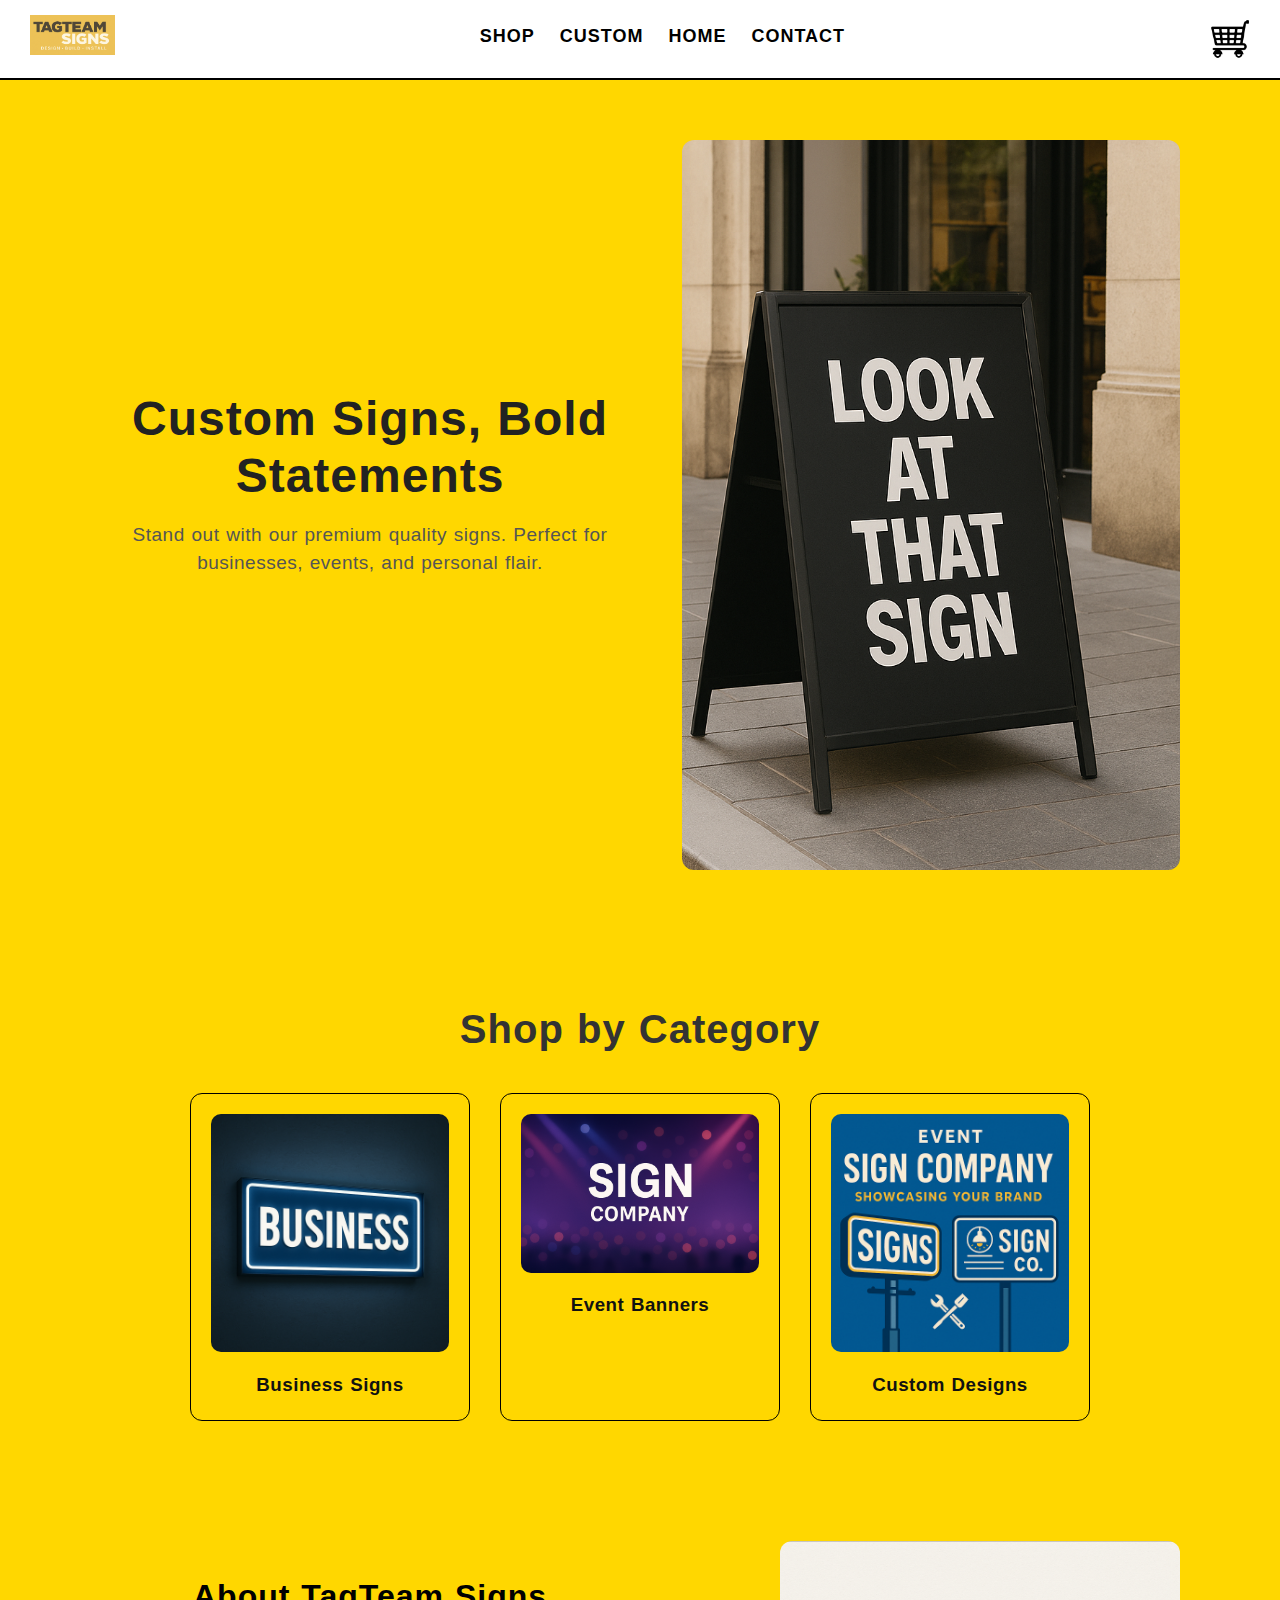
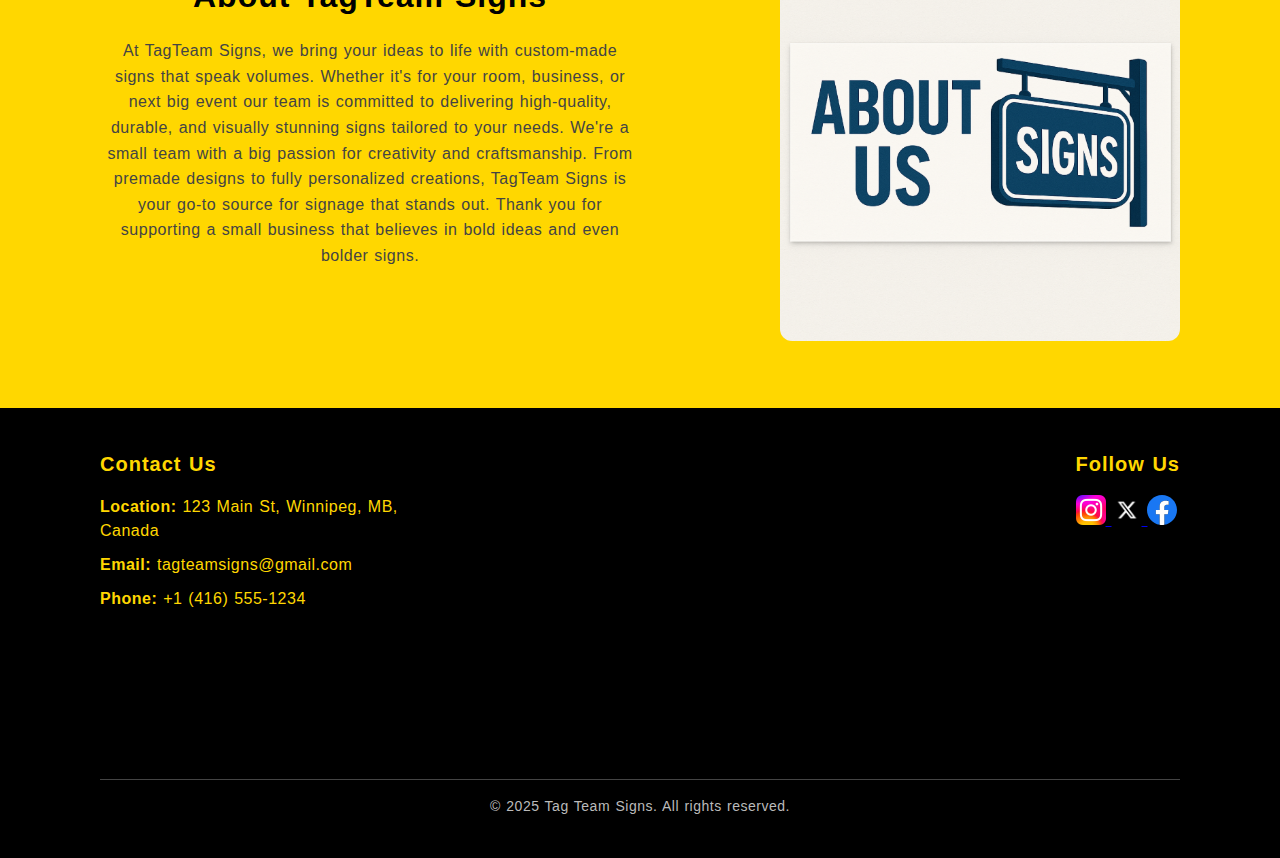
<file: index.html>
<!DOCTYPE html>
<html lang="en">
<head>
  <meta charset="UTF-8">
  <title>Home | TagTeam Signs</title>
  <link rel="stylesheet" href="styles.css">
</head>
<body>

  <!-- Navigation -->
  <nav>
    <!-- Left: Logo -->
    <div class="nav-section nav-logo">
      <a href="index.html">
        <img src="images/Screenshot 2025-06-04 145907.png" alt="TagTeam Signs Logo" />
      </a>
    </div>

    <!-- Center: Navigation Links -->
    <div class="nav-section nav-links">
      <a href="shop.html">SHOP</a>
      <a href="custom.html">CUSTOM</a>
      <a href="index.html">HOME</a>
      <a href="contact.html">CONTACT</a>
    </div>

    <!-- Right: Cart Icon -->
    <div class="nav-section nav-search">
      <a href="cart.html">
        <img src="images/cart3.webp" alt="Cart" class="cart-icon" />
      </a>
    </div>
  </nav>

<!-- Hero Banner -->
<section class="hero-banner">
  <div class="hero-text">
    <h1>Custom Signs, Bold Statements</h1>
    <p>Stand out with our premium quality signs. Perfect for businesses, events, and personal flair.</p>
    <a href="shop.html" class="cta-button">Browse Store</a>
  </div>
  <div class="hero-image">
    <img src="images/banner.png" alt="Hero Banner">
  </div>
</section>

<!-- Featured Categories -->
<section class="featured-section">
  <h2>Shop by Category</h2>
  <div class="category-cards">
    <div class="card">
      <img src="images/business banner.png" alt="Business Signs">
      <h3>Business Signs</h3>
    </div>
    <div class="card">
      <img src="images/event banner.png" alt="Event Banners">
      <h3>Event Banners</h3>
    </div>
    <div class="card">
      <img src="images/custom sign.png" alt="Custom Designs">
      <h3>Custom Designs</h3>
    </div>
  </div>
</section>

<!-- About Us -->
<section class="about-section">
  <div class="about-text">
    <h2>About TagTeam Signs</h2>
    <p>At TagTeam Signs, we bring your ideas to life with custom-made signs that speak volumes. Whether it's for your room, business, or next big event our team is committed to delivering high-quality, durable, and visually stunning signs tailored to your needs.

We're a small team with a big passion for creativity and craftsmanship. From premade designs to fully personalized creations, TagTeam Signs is your go-to source for signage that stands out.

Thank you for supporting a small business that believes in bold ideas and even bolder signs.</p>
    <a href="custom.html" class="cta-button small">Start Custom Order</a>
  </div>
  <div class="about-image">
    <img src="images/about us.png" alt="About Us">
  </div>
</section>



<!-- Footer -->
<footer>
  <div class="footer-container">
    <div class="footer-contact">
      <h3>Contact Us</h3>
      <p><strong>Location:</strong> 123 Main St, Winnipeg, MB, Canada</p>
      <p><strong>Email:</strong> <a href="mailto:tagteamsigns@gmail.com">tagteamsigns@gmail.com</a></p>
      <p><strong>Phone:</strong> <a href="tel:+14165551234">+1 (416) 555-1234</a></p>
    </div>
    <div class="footer-social">
      <h3>Follow Us</h3>
        <a href="https://www.instagram.com/tagteamsigns/?hl=en" target="_blank">
      <img src="images/Instagram.webp" alt="Instagram" height="30px" width="30px;">
      </a>

        <a href="https://x.com/tagteamsigns" target="_blank">
      <img src="images/X.png" alt="X/Twitter" height="30px" width="30px;">
    </a>

        <a href="https://www.facebook.com/p/TagTeamSigns-100067477160793/?_rdr" target="_blank">
      <img src="images/Facebook.svg" alt="FaceBook"   height="30px" width="30px;" >
    </a>
    
    
    </div>
  </div>
  <p class="footer-bottom">© 2025 Tag Team Signs. All rights reserved.</p>
</footer>
<!--Source - Me-->
</body>
</html>
</file>
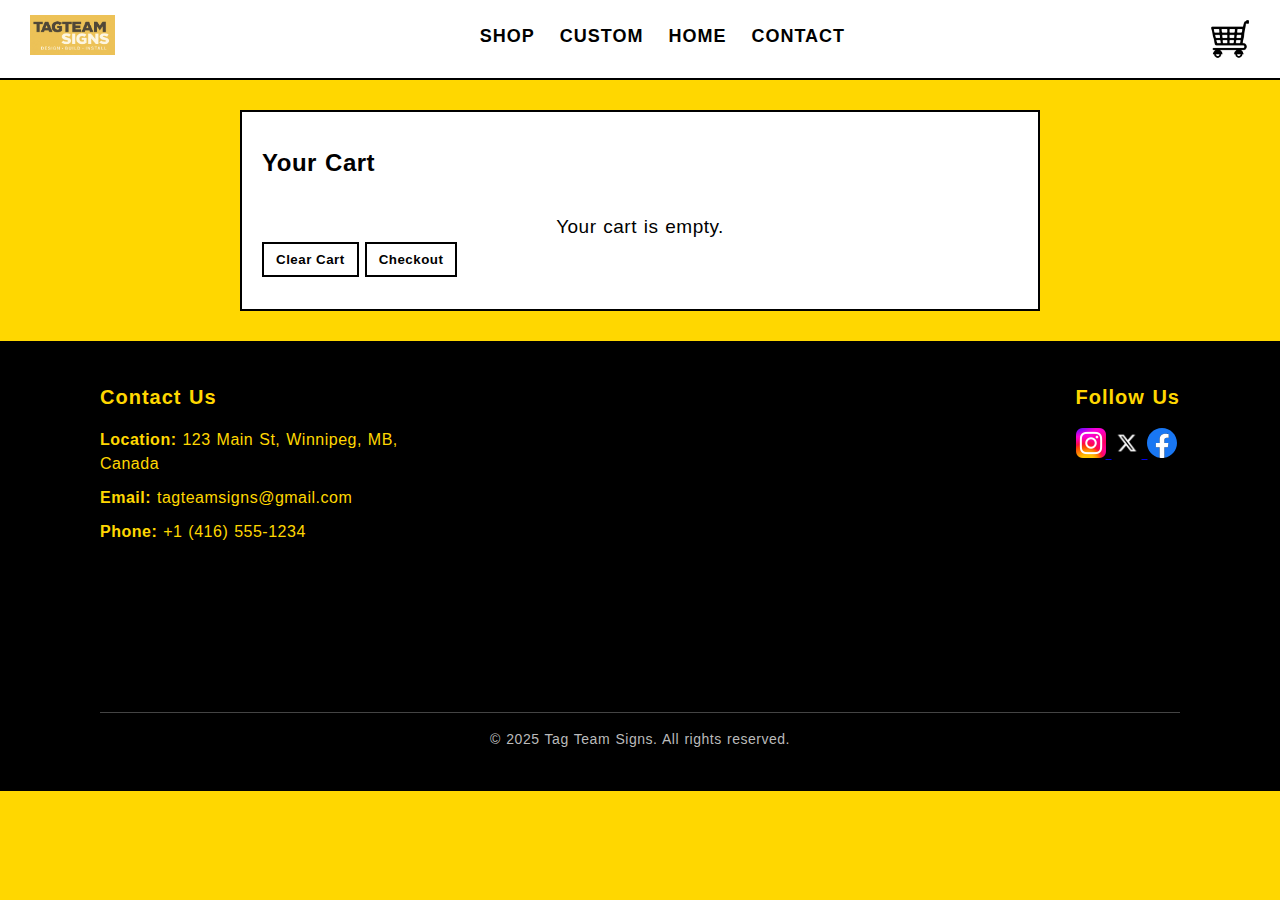
<file: cart.html>
<!DOCTYPE html>
<html lang="en">
<head>
  <meta charset="UTF-8" />
  <meta name="viewport" content="width=device-width, initial-scale=1.0"/>
  <title>Cart | TagTeam Signs</title>
  <link rel="stylesheet" href="styles.css">
</head>
<body>

<!-- Navigation Bar -->
<nav>
  <div class="nav-section nav-logo">
    <a href="index.html">
      <img src="images/Screenshot 2025-06-04 145907.png" alt="TagTeam Signs Logo">
    </a>
  </div>

  <div class="nav-section nav-links">
    <a href="shop.html">SHOP</a>
    <a href="custom.html">CUSTOM</a>
    <a href="index.html">HOME</a>
    <a href="contact.html">CONTACT</a>
  </div>

  <div class="nav-section nav-search">
    <a href="cart.html">
      <img src="images/cart3.webp" alt="Cart" class="cart-icon">
    </a>
  </div>
</nav>

<!-- Cart Content -->
<div class="cart-container">
  <h2>Your Cart</h2>
  <div id="cart-items"></div>
  <div class="total" id="total-price"></div>
  <div class="empty-cart" id="empty-message" style="display: none;">Your cart is empty.</div>
  <div class="cart-buttons">
    <button id="clear-cart">Clear Cart</button>
    <button id="checkout">Checkout</button>
  </div>
</div>



<script>
// Wait for the DOM to be fully loaded before executing
document.addEventListener("DOMContentLoaded", () => {
    // CART ELEMENTS - Cache all necessary DOM elements
    const cartItemsContainer = document.getElementById("cart-items"); // Container for cart items
    const totalPriceEl = document.getElementById("total-price");     // Element to display total price
    const emptyMessage = document.getElementById("empty-message");   // Empty cart message
    const checkoutBtn = document.getElementById("checkout");         // Checkout button
    const clearCartBtn = document.getElementById("clear-cart");      // Clear cart button

    // Load cart from localStorage or initialize empty array
    let cart = JSON.parse(localStorage.getItem("cart")) || [];

    /**
     * Updates the cart display in the UI
     */
    function updateCartDisplay() {
        // Clear existing cart items
        cartItemsContainer.innerHTML = "";

        // Handle empty cart state
        if (cart.length === 0) {
            emptyMessage.style.display = "block";  // Show empty message
            totalPriceEl.textContent = "";         // Clear total price
            return;                               // Exit function
        }

        // Hide empty message if cart has items
        emptyMessage.style.display = "none";
        let total = 0; // Initialize total price accumulator

        // Process each item in the cart
        cart.forEach(item => {
            // Convert price string to number (remove $ and parse)
            const itemPrice = parseFloat(item.price.replace("$", ""));
            total += itemPrice; // Add to running total

            // Create HTML for each cart item
            const itemHTML = `
                <div class="cart-item">
                    <img src="${item.image}" alt="${item.name}">
                    <div class="cart-item-details">
                        <p><strong>Product:</strong> ${item.name}</p>
                        <p><strong>Sign Name:</strong> ${item.signName || "N/A"}</p>
                        <p><strong>Description:</strong> ${item.signDescription || "N/A"}</p>
                        <div class="cart-item-price">${item.price}</div>
                    </div>
                </div>
            `;

            // Add item HTML to container
            cartItemsContainer.innerHTML += itemHTML;
        });

        // Update total price display (formatted to 2 decimal places)
        totalPriceEl.textContent = `Total: $${total.toFixed(2)}`;
    }

    // CLEAR CART FUNCTIONALITY
    clearCartBtn.addEventListener("click", () => {
        localStorage.removeItem("cart"); // Remove cart from storage
        cart = [];                      // Empty local cart array
        updateCartDisplay();            // Refresh UI
    });

    // CHECKOUT FUNCTIONALITY
    checkoutBtn.addEventListener("click", () => {
        // Prevent checkout if cart is empty
        if (cart.length === 0) {
            alert("Your cart is empty!");
            return;
        }

        // Format all sign names and descriptions for confirmation
        const signNames = cart.map(item => 
            `• "${item.signName || "Unnamed"}" (${item.name})\n   Description: ${item.signDescription || "None"}`
        ).join("\n\n");
        
        // Generate random delivery estimate (2-6 business days)
        const businessDays = Math.floor(Math.random() * 5) + 2;

        // Show comprehensive order confirmation
        alert(`Order Confirmed!\n\nYour Signs:\n${signNames}\n\nYour order will arrive in ${businessDays} business days.`);

        // Clear cart after successful checkout
        localStorage.removeItem("cart");
        cart = [];
        updateCartDisplay();
    });

    // ADD TO CART FUNCTIONALITY (for products)
    const addToCartButtons = document.querySelectorAll(".product button");

    addToCartButtons.forEach(button => {
        button.addEventListener("click", () => {
            // Get product details from DOM
            const productCard = button.closest(".product");
            const name = productCard.querySelector("p").textContent;
            const price = productCard.querySelector(".price").textContent;
            const image = productCard.querySelector("img").getAttribute("src");

            // Get custom sign details from user
            const signName = prompt("What is the name of your sign?");
            if (!signName) {
                alert("You must enter a name for the sign.");
                return;
            }

            const signDescription = prompt("Any description for your sign?");
            if (!signDescription) {
                alert("You must enter a description for the sign.");
                return;
            }

            // Create new cart item with all details
            const newItem = {
                name: "Custom Sign",       // Could use product name instead
                price: price,              // Product price
                image: image,              // Product image
                signName: signName,        // User's custom name
                signDescription: signDescription, // User's description
                material: material,       // Selected material
                size: size + " inches"    // Formatted size
            };

            // Add to cart and update storage
            cart.push(newItem);
            localStorage.setItem("cart", JSON.stringify(cart));

            // Confirm addition to user
            alert(`"${signName}" (${name}) added to cart.\nDescription: ${signDescription}`);
            updateCartDisplay(); // Refresh cart UI
        });
    });

    // Initialize cart display when page loads
    updateCartDisplay();
});
</script>

<!-- Footer -->
<footer>
  <div class="footer-container">
    <div class="footer-contact">
      <h3>Contact Us</h3>
      <p><strong>Location:</strong> 123 Main St, Winnipeg, MB, Canada</p>
      <p><strong>Email:</strong> <a href="mailto:tagteamsigns@gmail.com">tagteamsigns@gmail.com</a></p>
      <p><strong>Phone:</strong> <a href="tel:+14165551234">+1 (416) 555-1234</a></p>
    </div>
    <div class="footer-social">
      <h3>Follow Us</h3>
        <a href="https://www.instagram.com/tagteamsigns/?hl=en" target="_blank">
      <img src="images/Instagram.webp" alt="Instagram" height="30px" width="30px;">
      </a>

        <a href="https://x.com/tagteamsigns" target="_blank">
      <img src="images/X.png" alt="X/Twitter" height="30px" width="30px;">
    </a>

        <a href="https://www.facebook.com/p/TagTeamSigns-100067477160793/?_rdr" target="_blank">
      <img src="images/Facebook.svg" alt="FaceBook"   height="30px" width="30px;" >
    </a>
    
    
    </div>
  </div>
  <p class="footer-bottom">© 2025 Tag Team Signs. All rights reserved.</p>
</footer>

</body>
</html>
</file>
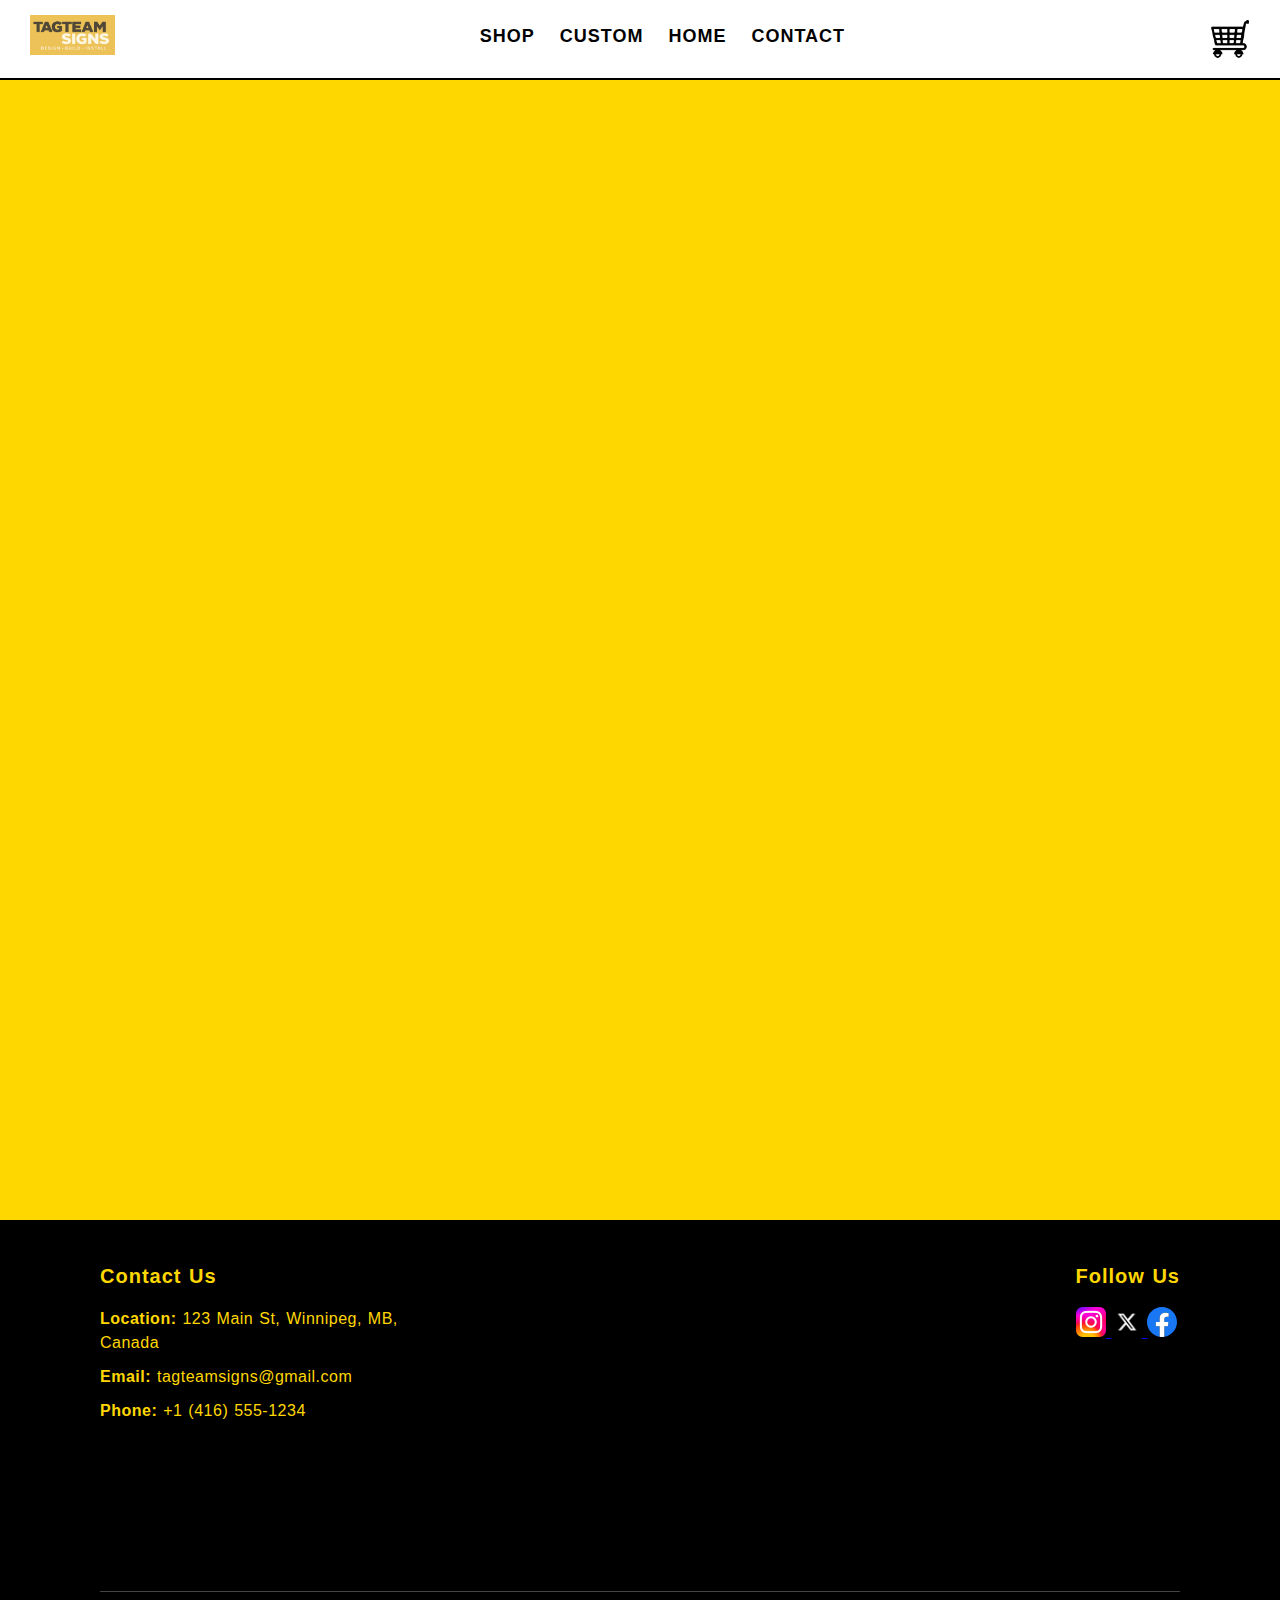
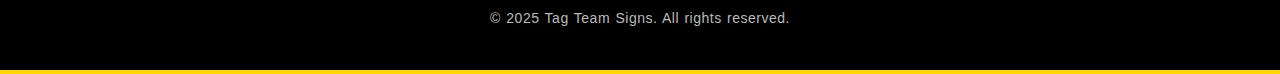
<file: custom.html>
<!DOCTYPE html>
<html lang="en">
<head>
  <meta charset="UTF-8" />
  <meta name="viewport" content="width=device-width, initial-scale=1.0"/>
  <title>Custom Sign</title>
  <link rel="stylesheet" href="styles.css" />
</head>
<body>

  <!-- Navigation -->
  <nav>
    <!-- Left: Logo -->
    <div class="nav-section nav-logo">
      <a href="index.html">
        <img src="images/Screenshot 2025-06-04 145907.png" alt="TagTeam Signs Logo" />
      </a>
    </div>

    <!-- Center: Navigation Links -->
    <div class="nav-section nav-links">
      <a href="shop.html">SHOP</a>
      <a href="custom.html">CUSTOM</a>
      <a href="index.html">HOME</a>
      <a href="contact.html">CONTACT</a>
    </div>

    <!-- Right: Cart Icon -->
    <div class="nav-section nav-search">
      <a href="cart.html">
        <img src="images/cart3.webp" alt="Cart" class="cart-icon" />
      </a>
    </div>
  </nav>

  <!-- Custom Sign Form -->
  <section class="custom-sign-form">
    <div class="form-container">
      <h1>Design Your Custom Sign</h1>
      
      <!-- Preview Section -->
      <div class="sign-preview-container">
        <div class="sign-preview" id="signPreview">
          <p class="preview-text">Your Text Here</p>
        </div>
      </div>
      
      <form action="submit-custom.html" method="POST">
        <label for="signText">Sign Text:</label>
        <input type="text" id="signText" name="signText" required />

        <label for="font">Font Style:</label>
        <select id="font" name="font">
          <option value="Arial">Arial</option>
          <option value="Georgia">Georgia</option>
          <option value="Courier New">Courier New</option>
          <option value="Franklin Gothic">Franklin Gothic</option>
          <option value="News Gothic MT">News Gothic MT</option>
          <option value="Aptos">Aptos</option>
          <option value="Cambria">Cambria</option>
          <option value="Calibri">Calibri</option>
          <option value="Helvetica">Helvetica</option>
          <option value="Times New Roman">Times New Roman</option>
        </select>

        <div>
          <label for="color">Text Color:</label>
          <input type="color" id="color" name="color" value="#000000"/>
        </div>

        <label for="size">Size (inches):</label>
        <input type="number" id="size" name="size" min="1" max="100" required />

        <div>
          <label>Material:</label>
          <div class="material-options">
            <label class="material-option selected">
              <input type="radio" name="material" value="wood" checked>
              <span>Wood</span>
            </label>
            <label class="material-option">
              <input type="radio" name="material" value="metal">
              <span>Metal</span>
            </label>
            <label class="material-option">
              <input type="radio" name="material" value="acrylic">
              <span>Acrylic</span>
            </label>
          </div>
        </div>

        <label for="notes">Additional Notes:</label>
        <textarea id="notes" name="notes" rows="4" placeholder="Any specific details or requests..."></textarea>

        <button type="submit" class="cta-button">Submit Design</button>
      </form>
    </div>
  </section>

<!-- Footer -->
<footer>
  <div class="footer-container">
    <div class="footer-contact">
      <h3>Contact Us</h3>
      <p><strong>Location:</strong> 123 Main St, Winnipeg, MB, Canada</p>
      <p><strong>Email:</strong> <a href="mailto:tagteamsigns@gmail.com">tagteamsigns@gmail.com</a></p>
      <p><strong>Phone:</strong> <a href="tel:+14165551234">+1 (416) 555-1234</a></p>
    </div>
    <div class="footer-social">
      <h3>Follow Us</h3>
        <a href="https://www.instagram.com/tagteamsigns/?hl=en" target="_blank">
      <img src="images/Instagram.webp" alt="Instagram" height="30px" width="30px;">
      </a>

        <a href="https://x.com/tagteamsigns" target="_blank">
      <img src="images/X.png" alt="X/Twitter" height="30px" width="30px;">
    </a>

        <a href="https://www.facebook.com/p/TagTeamSigns-100067477160793/?_rdr" target="_blank">
      <img src="images/Facebook.svg" alt="FaceBook"   height="30px" width="30px;" >
    </a>
    
    
    </div>
  </div>
  <p class="footer-bottom">© 2025 Tag Team Signs. All rights reserved.</p>
</footer>


<script>
// DOM Elements - Cache all elements we'll need to work with
const signText = document.getElementById("signText");        // Text input field
const fontSelect = document.getElementById("font");         // Font dropdown
const colorPicker = document.getElementById("color");       // Color picker
const sizeInput = document.getElementById("size");          // Size input
const signPreview = document.getElementById("signPreview"); // Preview container
const previewText = document.querySelector(".preview-text"); // Preview text element

// REAL-TIME PREVIEW UPDATES
// Add event listeners that update preview on any change:
signText.addEventListener("input", updatePreview);   // When typing text
fontSelect.addEventListener("change", updatePreview); // When changing font
colorPicker.addEventListener("input", updatePreview); // When changing color
sizeInput.addEventListener("input", updatePreview);   // When changing size

// MATERIAL SELECTION EFFECTS
// Add event listeners to all material radio buttons
document.querySelectorAll(".material-option input").forEach(option => {
  option.addEventListener("change", function() {
    // First remove 'selected' class from all material options
    document.querySelectorAll(".material-option").forEach(opt => {
      opt.classList.remove("selected");
    });
    
    // If this radio button is checked, add 'selected' to its parent
    if(this.checked) {
      this.parentElement.classList.add("selected");
      updatePreview(); // Update the visual preview
    }
  });
});

// FORM SUBMISSION HANDLER
document.querySelector("form").addEventListener("submit", function (e) {
  e.preventDefault(); // Stop default form submission behavior

  // Gather all customization values from form
  const signName = document.getElementById("signText").value;
  const font = document.getElementById("font").value;
  const color = document.getElementById("color").value;
  const size = document.getElementById("size").value;
  const material = document.querySelector("input[name='material']:checked").value;
  const notes = document.getElementById("notes").value;

  // Set fixed values (could be dynamic in a real application)
  const price = "$59.99"; // Flat price for all custom signs
  const image = "images/custom.avif"; // Generic placeholder image
  
  // Build detailed description combining all customizations
  const description = `Font: ${font}, Color: ${color}, Size: ${size} inches, Material: ${material}, Notes: ${notes}`;
  
  // Create cart item object with all details
  const newItem = {
    name: "Custom Sign",    // Generic product name
    price: price,           // Fixed price
    image: image,           // Placeholder image
    signName: signName,     // User's custom text
    signDescription: description // All customization details
  };

  // CART MANAGEMENT
  // Get existing cart or empty array if none exists
  let cart = JSON.parse(localStorage.getItem("cart")) || [];
  
  // Add new item to cart
  cart.push(newItem);
  
  // Save updated cart back to localStorage
  localStorage.setItem("cart", JSON.stringify(cart));

  // USER FEEDBACK AND REDIRECT
  alert(`"${signName}" has been added to your cart!`);
  window.location.href = "cart.html"; // Go to cart page
});

// HELPER FUNCTIONS

/**
 * Updates the live preview with current customization choices
 */
function updatePreview() {
  // Update preview text (show placeholder if empty)
  previewText.textContent = signText.value || "Your Text Here";
  
  // Apply selected font
  previewText.style.fontFamily = fontSelect.value;
  
  // Apply selected color
  previewText.style.color = colorPicker.value;
  
  // Scale font size (dividing by 2 to fit preview better)
  previewText.style.fontSize = `${parseInt(sizeInput.value)/2}px`;
  
  // Update preview background based on selected material
  const material = document.querySelector("input[name='material']:checked").value;
  signPreview.style.background = getMaterialPreviewColor(material);
}

/**
 * Returns a visual representation of each material type
 * @param {string} material - The selected material name
 * @returns {string} CSS gradient/color for the preview
 */
function getMaterialPreviewColor(material) {
  const colors = {
    wood: "linear-gradient(135deg, #d2b48c, #8b5a2b)",       // Tan to brown gradient
    metal: "linear-gradient(135deg, #c0c0c0, #808080)",      // Silver to gray gradient
    acrylic: "linear-gradient(135deg, rgba(0,150,255,0.2), rgba(0,200,255,0.3))" // Semi-transparent blue
  };
  return colors[material] || "#f9f9f9"; // Default light gray if material not found
}
</script>

</body>
</html>
</file>
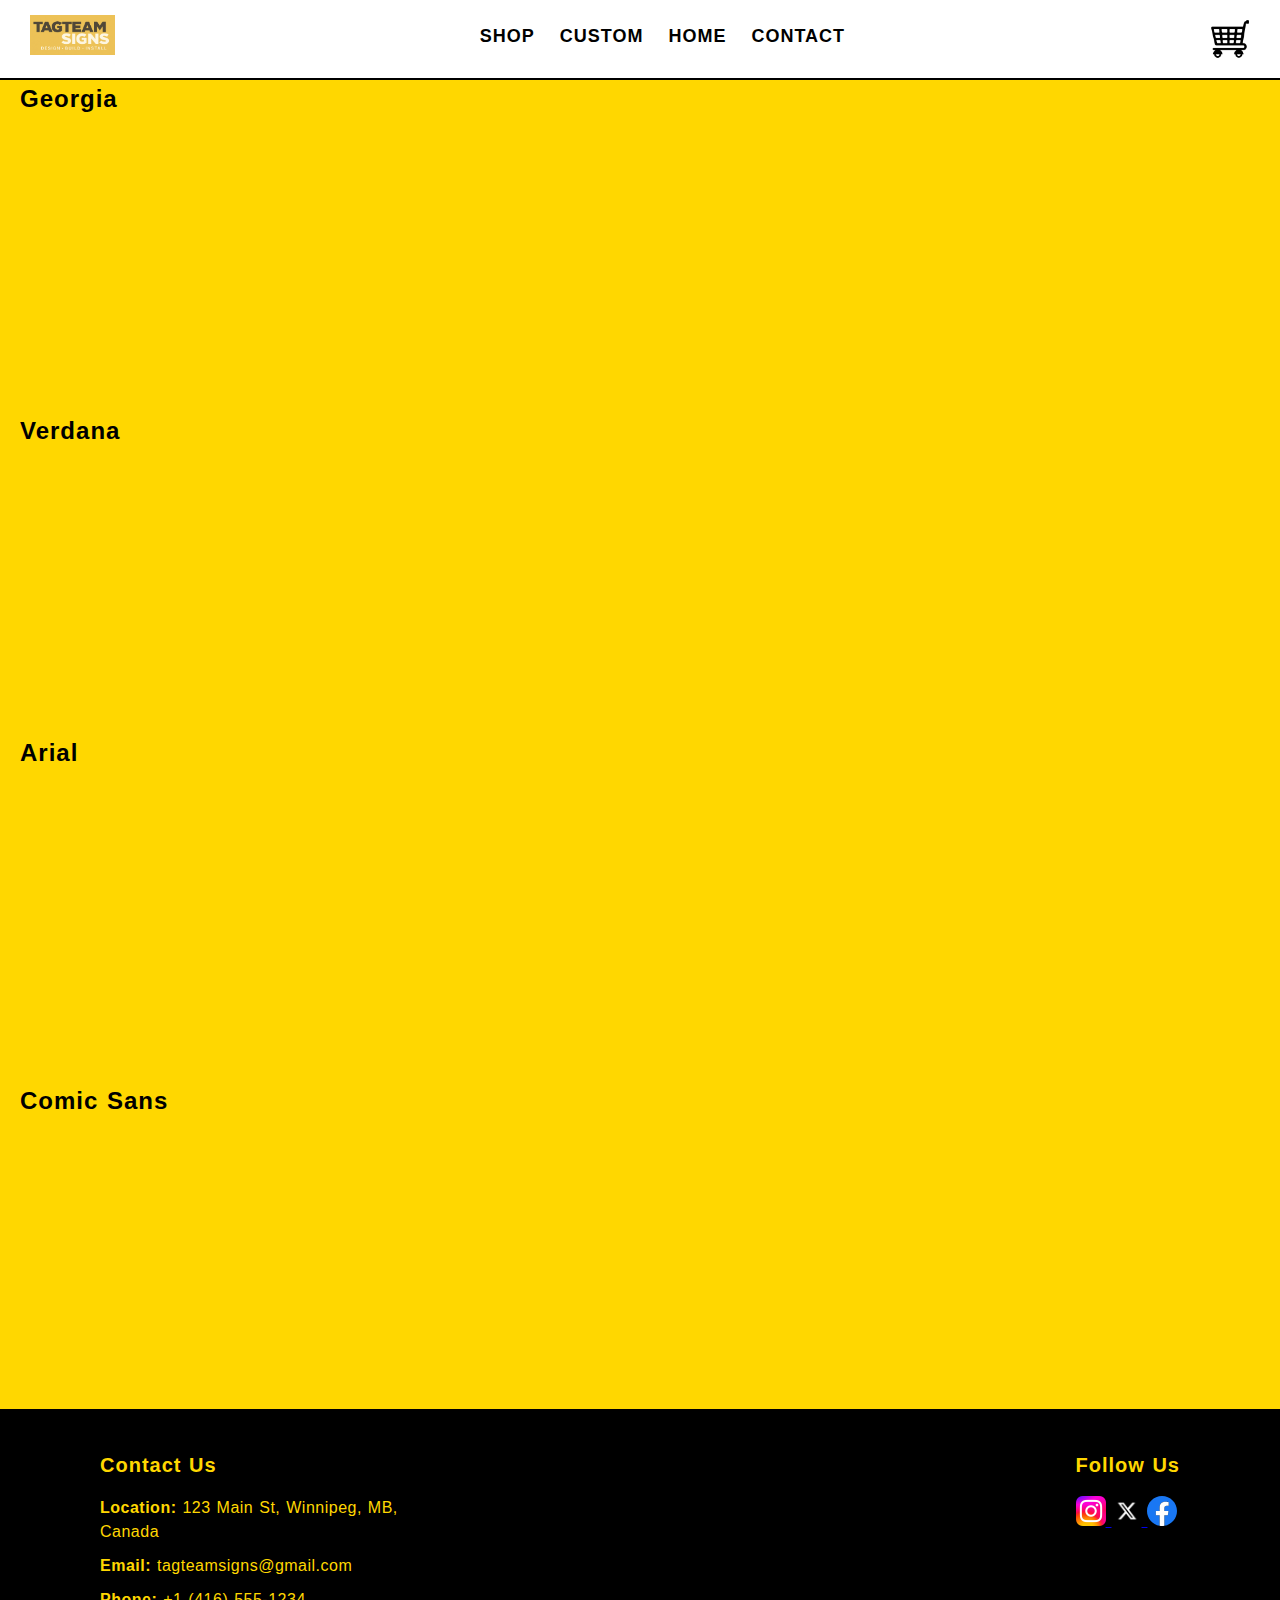
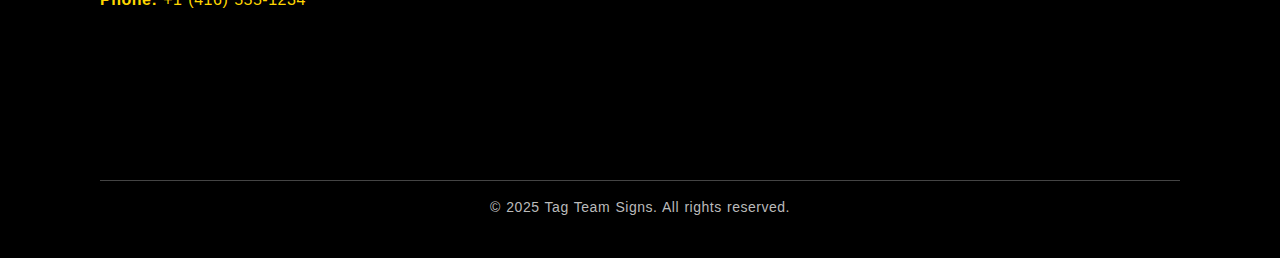
<file: shop.html>
<!DOCTYPE html>
<html lang="en">
<head>
  <meta charset="UTF-8">
  <title>Shop | TagTeam Signs</title>
  <link rel="stylesheet" href="styles.css">
</head>
<body>

<!-- Navigation Bar -->
<nav>
  <div class="nav-section nav-logo">
    <a href="index.html">
      <img src="images/Screenshot 2025-06-04 145907.png" alt="TagTeam Signs Logo">
    </a>
  </div>

  <div class="nav-section nav-links">
    <a href="shop.html">SHOP</a>
    <a href="custom.html">CUSTOM</a>
    <a href="index.html">HOME</a>
    <a href="contact.html">CONTACT</a>
  </div>

  <div class="nav-section nav-search">
    <a href="cart.html">
      <img src="images/cart3.webp" alt="Cart" class="cart-icon">
    </a>
  </div>
</nav>


  <!-- Product Grid -->
    
    <!-- Georgia Row -->
    <div class="font-family-row">
      <h3 class="font-family-title">Georgia</h3>
      <div class="products">
        <div class="product">
          <img src="images/red georgia.png" alt="Red Georgia">
          <p>Red Georgia</p>
          <div class="price">$44.98</div>
          <button>Add to Cart</button>
        </div>
        <div class="product">
          <img src="images/blue georgia.png" alt="Blue Georgia">
          <p>Blue Georgia</p>
          <div class="price">$44.99</div>
          <button>Add to Cart</button>
        </div>
        <div class="product">
          <img src="images/green georgia.png" alt="Green Georgia">
          <p>Green Georgia</p>
          <div class="price">$39.99</div>
          <button>Add to Cart</button>
        </div>
        <div class="product">
          <img src="images/yellow georgia.png" alt="Yellow Georgia">
          <p>Yellow Georgia</p>
          <div class="price">$29.98</div>
          <button>Add to Cart</button>
        </div>
      </div>
    </div>

    <!-- Verdana Row -->
    <div class="font-family-row">
      <h3 class="font-family-title">Verdana</h3>
      <div class="products">
        <div class="product">
          <img src="images/red verdana.png" alt="Red Verdana">
          <p>Red Verdana</p>
          <div class="price">$34.99</div>
          <button>Add to Cart</button>
        </div>
        <div class="product">
          <img src="images/blue verdana.png" alt="Blue Verdana">
          <p>Blue Verdana</p>
          <div class="price">$34.99</div>
          <button>Add to Cart</button>
        </div>
        <div class="product">
          <img src="images/green verdana.png" alt="Green Verdana">
          <p>Green Verdana</p>
          <div class="price">$29.99</div>
          <button>Add to Cart</button>
        </div>
        <div class="product">
          <img src="images/yellow verdana.png" alt="Yellow Verdana">
          <p>Yellow Verdana</p>
          <div class="price">$24.97</div>
          <button>Add to Cart</button>
        </div>
      </div>
    </div>

    <!-- Arial Row -->
    <div class="font-family-row">
      <h3 class="font-family-title">Arial</h3>
      <div class="products">
        <div class="product">
          <img src="images/red ariel.png" alt="Red Arial">
          <p>Red Arial</p>
          <div class="price">$39.99</div>
          <button>Add to Cart</button>
        </div>
        <div class="product">
          <img src="images/blue ariel.png" alt="Blue Arial">
          <p>Blue Arial</p>
          <div class="price">$39.98</div>
          <button>Add to Cart</button>
        </div>
        <div class="product">
          <img src="images/green ariel.png" alt="Green Arial">
          <p>Green Arial</p>
          <div class="price">$34.97</div>
          <button>Add to Cart</button>
        </div>
        <div class="product">
          <img src="images/yellow ariel.png" alt="Yellow Arial">
          <p>Yellow Arial</p>
          <div class="price">$30.94</div>
          <button>Add to Cart</button>
        </div>
      </div>
    </div>

    <!-- Comic Sans Row -->
    <div class="font-family-row">
      <h3 class="font-family-title">Comic Sans</h3>
      <div class="products">
        <div class="product">
          <img src="images/red comic sans.png" alt="Red Comic Sans">
          <p>Red Comic Sans</p>
          <div class="price">$37.98</div>
          <button>Add to Cart</button>
        </div>
        <div class="product">
          <img src="images/blue comic sans.png" alt="Blue Comic Sans">
          <p>Blue Comic Sans</p>
          <div class="price">$36.99</div>
          <button>Add to Cart</button>
        </div>
        <div class="product">
          <img src="images/green comic sans.png" alt="Green Comic Sans">
          <p>Green Comic Sans</p>
          <div class="price">$33.97</div>
          <button>Add to Cart</button>
        </div>
        <div class="product">
          <img src="images/yellow comic sans.png" alt="Yellow Comic Sans">
          <p>Yellow Comic Sans</p>
          <div class="price">$26.97</div>
          <button>Add to Cart</button>
        </div>
      </div>
    </div>

  </div>
</div>


<!-- Footer -->
<footer>
  <div class="footer-container">
    <div class="footer-contact">
      <h3>Contact Us</h3>
      <p><strong>Location:</strong> 123 Main St, Winnipeg, MB, Canada</p>
      <p><strong>Email:</strong> <a href="mailto:tagteamsigns@gmail.com">tagteamsigns@gmail.com</a></p>
      <p><strong>Phone:</strong> <a href="tel:+14165551234">+1 (416) 555-1234</a></p>
    </div>
    <div class="footer-social">
      <h3>Follow Us</h3>
        <a href="https://www.instagram.com/tagteamsigns/?hl=en" target="_blank">
      <img src="images/Instagram.webp" alt="Instagram" height="30px" width="30px;">
      </a>

        <a href="https://x.com/tagteamsigns" target="_blank">
      <img src="images/X.png" alt="X/Twitter" height="30px" width="30px;">
    </a>

        <a href="https://www.facebook.com/p/TagTeamSigns-100067477160793/?_rdr" target="_blank">
      <img src="images/Facebook.svg" alt="FaceBook"   height="30px" width="30px;" >
    </a>
    
    
    </div>
  </div>
  <p class="footer-bottom">© 2025 Tag Team Signs. All rights reserved.</p>
</footer>

<script>
// Wait until the DOM (page structure) is fully loaded before executing
document.addEventListener("DOMContentLoaded", () => {
    // Select all "Add to Cart" buttons inside product elements
    const addToCartButtons = document.querySelectorAll(".product button");

    // Add click event listener to each button
    addToCartButtons.forEach(button => {
        button.addEventListener("click", () => {
            // TRAVERSE DOM TO GET PRODUCT DETAILS:
            
            // Find the closest parent element with class "product"
            const productCard = button.closest(".product");
            
            // Get the product name from the first <p> tag in the product card
            const name = productCard.querySelector("p").textContent;
            
            // Get the price from element with class "price"
            const price = productCard.querySelector(".price").textContent;
            
            // Get the image source URL from the <img> tag
            const image = productCard.querySelector("img").getAttribute("src");

            // GET CUSTOM SIGN DETAILS FROM USER:
            
            // Prompt user to enter a name for their custom sign
            const signName = prompt("What is the name of your sign?");
            
            // Validate that user entered a name
            if (!signName) {
                alert("You must enter a name for the sign.");
                return; // Exit function if no name provided
            }

            // Prompt user to enter a description for their sign
            const signDescription = prompt("Any description for your sign?");
            
            // Validate that user entered a description
            if (!signDescription) {
                alert("You must enter a description for the sign.");
                return; // Exit function if no description provided
            }

            // CREATE CART ITEM OBJECT:
            
            // Combine all product and custom details into one object
            const newItem = {
                name,          // Product name
                price,         // Product price
                image,         // Product image URL
                signName,     // User's custom sign name
                signDescription // User's custom sign description
            };

            // UPDATE SHOPPING CART:
            
            // Get existing cart from localStorage or empty array if none exists
            let cart = JSON.parse(localStorage.getItem("cart")) || [];
            
            // Add the new item to the cart array
            cart.push(newItem);
            
            // Save updated cart back to localStorage (converted to JSON string)
            localStorage.setItem("cart", JSON.stringify(cart));

            // USER FEEDBACK:
            
            // Show confirmation message with sign name, product name, and description
            alert(`"${signName}" (${name}) added to cart.\nDescription: ${signDescription}`);
        });
    });
});
</script>



</body>
</html>
</file>
<file: styles.css>
/* reset all defult margins and paddings */
* {
  margin: 0px;
  padding: 0px;
  box-sizing: border-box;
}

/* main body styles - using sans-serif cuz its easier to read on screens */
body {
  font-family: Arial, sans-serif; /* sans-serif is clean for websites */
  background-color: #FFD700; /* yellow background */
  color: #000000; /* black text */
  line-height: 1.6; /* space between lines */
  letter-spacing: 0.5px; /* space between letters */
  word-spacing: 1px; /* space between words */
}

/* navigation bar at top */
nav {
  display: flex; /* makes items sit next to each other */
  justify-content: space-between; /* spaces items out */
  align-items: center; /* centers vertically */
  padding: 15px 30px; /* space inside nav */
  background-color: #ffffff; /* white bg */
  border-bottom: 2px solid #000000; /* black line at bottom */
  position: sticky; /* sticks to top when scrolling */
  top: 0px; /* stays at very top */
  z-index: 1000; /* makes sure its above other stuff */
  flex-wrap: wrap;
}

/* sections inside nav */
.nav-section {
  display: flex; /* flex layout */
  align-items: center; /* centers items */
}

/* logo styles */
.nav-logo img,
.logo img {
  height: 40px; /* logo height */
  transition: transform 200ms ease; /* smooth hover effect */
}

/* logo hover effect */
.nav-logo a:hover img {
  transform: scale(1.2) rotate(2.5deg); /* grows and tilts */
  cursor: pointer; /* shows hand cursor */
  transform: scale(1.2) rotate(10deg);  /* when hovered on it tilts 10 degres */
}

/* navigation links */
.nav-links {
  gap: 25px; /* space between links */
  flex: 1; /* takes up available space */
  display: flex; /* flex layout */
  justify-content: center; /* centers links */
}

/* link styles */
.nav-links a {
  text-decoration: none; /* no underline */
  color: #000000; /* black text */
  font-weight: bold; /* makes text bold */
  font-size: 18px; /* text size */
  transition: color 200ms ease, border-bottom 200ms ease; /* smooth hover */
  padding-bottom: 3px; /* space below text */
  border-bottom: 2px solid transparent; /* invisible border */
  letter-spacing: 1px; /* space between letters */
}

/* link hover effect */
.nav-links a:hover {
  color: #FFD700; /* yellow text */
  border-bottom: 2px solid #FFD700; /* yellow underline */
  transform: scale(1.2) rotate(10deg);  /* when hovered on it tilts 10 degres */
}

/* cart icon */
.cart-icon {
  height: 40px; /* icon size */
  vertical-align: middle; /* aligns properly */
}

.cart-icon:hover {
  transform: scale(1.2) rotate(10deg);  /* when hovered on it tilts 10 degres */
}

/* cart counter bubble */
.cart-container {
  position: relative; /* for positioning counter */
}




.cart-counter {
  position: absolute; /* sits on top */
  top: -10px; /* positions above */
  right: -10px; /* positions to right */
  background: #FFD700; /* yellow bg */
  color: #000000; /* black text */
  border-radius: 50%; /* makes circle */
  width: 20px; /* size */
  height: 20px; /* size */
  display: flex; /* centers number */
  justify-content: center; /* centers horizontally */
  align-items: center; /* centers vertically */
  font-size: 12px; /* text size */
  font-weight: bold; /* bold text */
}

/* search bar */
.nav-search {
  display: flex; /* flex layout */
  align-items: center; /* centers vertically */
}

/* search input */
.nav-search input {
  padding: 6px 12px; /* space inside */
  font-size: 16px; /* text size */
  border: 2px solid #000000; /* black border */
  border-radius: 4px; /* rounded corners */
  outline: none; /* removes outline */
  transition: border-color 300ms ease; /* smooth focus */
  letter-spacing: 0.5px; /* space between letters */
}

/* search input focus */
.nav-search input:focus {
  border-color: #FFD700; /* yellow border when clicked */
}

/* hero section at top */
.hero-banner {
  display: flex; /* flex layout */
  justify-content: space-between; /* spaces items */
  align-items: center; /* centers vertically */
  padding: 60px 100px; /* space inside */
  background: #FFD700; /* yellow bg */
}

/* hero text */
.hero-text {
  max-width: 50%; /* takes half width */
}

/* main heading */
.hero-text h1 {
  font-size: 48px; /* big text */
  margin-bottom: 16px; /* space below */
  color: #222222; /* dark gray */
  line-height: 1.2; /* space between lines */
  letter-spacing: 1px; /* space between letters */
}

/* hero paragraph */
.hero-text p {
  font-size: 19px; /* medium text */
  margin-bottom: 24px; /* space below */
  color: #555555; /* gray text */
  line-height: 1.5; /* space between lines */
}

/* buttons */
.cta-button {
  background: #ffff00; /* bright yellow */
  color: #000000; /* black text */
  padding: 12px 24px; /* space inside */
  border: none; /* no border */
  font-weight: bold; /* bold text */
  text-decoration: none; /* no underline */
  border-radius: 6px; /* rounded corners */
  transition: 300ms ease; /* smooth hover */
  transform: translateX(-20px); /* starts off screen */
  opacity: 0; /* starts invisible */
  animation: slideIn 500ms forwards 200ms; /* slides in */
  letter-spacing: 1px; /* space between letters */
}

/* button hover */
.cta-button:hover {
  background: #000000; /* black bg */
  color: #f2ff00; /* yellow text */
}

/* smaller button */
.cta-button.small {
  padding: 10px 20px; /* less space */
  font-size: 14px; /* smaller text */
}

/* hero image */
.hero-image img {
  max-width: 500px; /* max size */
  width: 100%; /* responsive */
  border-radius: 12px; /* rounded corners */
}

/* featured section */
.featured-section {
  padding: 60px 100px; /* space inside */
  background: #FFD700; /* yellow bg */
  text-align: center; /* centers text */
}

/* section heading */
.featured-section h2 {
  font-size: 40px; /* large text */
  margin-bottom: 32px; /* space below */
  color: #333333; /* dark gray */
  letter-spacing: 1px; /* space between letters */
}

/* card container */
.category-cards {
  display: flex; /* flex layout */
  justify-content: center; /* centers cards */
  gap: 30px; /* space between */
  flex-wrap: wrap; /* wraps to next line */
}

/* product cards */
.card {
  background: #FFD700; /* yellow bg */
  border: 1px solid #000000; /* black border */
  border-radius: 12px; /* rounded corners */
  padding: 20px; /* space inside */
  width: 280px; /* fixed width */
  transition: box-shadow 300ms ease; /* smooth hover */
}

/* card images */
.card img {
  width: 100%; /* full width */
  border-radius: 10px; /* rounded corners */
  margin-bottom: 10px; /* space below */
}

/* card headings */
.card h3 {
  color: #111111; /* very dark gray */
}

/* card hover */
.card:hover {
  box-shadow: 0px 8px 20px rgba(0, 0, 0, 0.1); /* shadow effect */
}

/* about section */
.about-section {
  display: flex; /* flex layout */
  justify-content: space-between; /* spaces items */
  align-items: center; /* centers vertically */
  padding: 60px 100px; /* space inside */
  background: #FFD700; /* yellow bg */
}

/* about text */
.about-text {
  max-width: 50%; /* takes half width */
}

/* about heading */
.about-text h2 {
  font-size: 32px; /* large text */
  margin-bottom: 16px; /* space below */
  letter-spacing: 1px; /* space between letters */
}

/* about paragraph */
.about-text p {
  font-size: 16px; /* normal text */
  color: #444444; /* gray text */
  margin-bottom: 24px; /* space below */
  line-height: 1.6; /* space between lines */
}

/* about image */
.about-image img {
  width: 400px; /* fixed width */
  border-radius: 12px; /* rounded corners */
}

/* full width images */
.full-width {
  width: 100%; /* full width */
  height: auto; /* keeps ratio */
  margin: 20px 0px; /* space around */
}

/* basic section styles */
section {
  padding: 40px 20px; /* space inside */
  text-align: center; /* centers text */
}

/* services section */
.services {
  max-width: 1000px; /* max width */
  margin: auto; /* centers */
}

/* services heading */
.services h2 {
  font-size: 32px; /* large text */
  font-weight: bold; /* bold text */
  margin-bottom: 15px; /* space below */
  letter-spacing: 1px; /* space between letters */
}

/* services text */
.services p {
  text-align: left; /* aligns left */
  font-size: 16px; /* normal text */
  line-height: 1.6; /* space between lines */
  margin-bottom: 30px; /* space below */
  word-spacing: 1px; /* space between words */
}

/* round service icons */
.service-circles {
  display: flex; /* flex layout */
  justify-content: center; /* centers */
  gap: 30px; /* space between */
  flex-wrap: wrap; /* wraps to next line */
  margin-top: 20px; /* space above */
}

/* individual circles */
.circle {
  background-color: white; /* white bg */
  border-radius: 50%; /* makes circle */
  width: 180px; /* size */
  height: 180px; /* size */
  display: flex; /* centers content */
  align-items: center; /* centers vertically */
  justify-content: center; /* centers horizontally */
  font-size: 16px; /* text size */
  text-align: center; /* centers text */
  background-image: url("offer-image.jpg"); /* bg image */
  background-size: cover; /* covers circle */
  background-position: center; /* centers image */
  box-shadow: 0px 0px 10px rgba(0, 0, 0, 0.1); /* shadow */
}

/* shop container */
.container {
  display: flex; /* flex layout */
  margin: 30px; /* space around */
  gap: 30px; /* space between */
  padding-top: 80px; /* space for nav */
}

/* font category rows */
.font-family-row {
  margin-bottom: 40px; /* space below */
}

/* category title */
.font-family-title {
  font-size: 24px; /* medium text */
  margin-bottom: 15px; /* space below */
  padding-left: 20px; /* space left */
  font-weight: bold; /* bold text */
  letter-spacing: 1px; /* space between letters */
}

/* products grid */
.products {
  display: flex; /* flex layout */
  flex-wrap: wrap; /* wraps to next line */
  gap: 20px; /* space between */
  justify-content: center; /* centers items */
  transform: translateX(-20px); /* starts off screen */
  opacity: 0; /* starts invisible */
  animation: slideIn 500ms forwards 200ms; /* slides in */
}

/* product cards */
.product {
  width: 180px; /* fixed width */
  padding: 15px; /* space inside */
  background-color: white; /* white bg */
  border: 1px solid #cccccc; /* light border */
  text-align: center; /* centers text */
  border-radius: 10px; /* rounded corners */
  box-shadow: 0px 0px 8px rgba(0,0,0,0.05); /* subtle shadow */
}

/* product images */
.product img {
  width: 100%; /* full width */
  height: auto; /* keeps ratio */
  border-radius: 6px; /* rounded corners */
  margin-bottom: 10px; /* space below */
}

/* product text */
.product p,
.product .price {
  margin: 10px 0px 5px; /* space around */
  font-size: 16px; /* normal text */
  font-weight: bold; /* bold text */
}

/* product button */
.product button {
  background-color: #000000; /* black bg */
  color: white; /* white text */
  border: none; /* no border */
  padding: 8px 15px; /* space inside */
  border-radius: 4px; /* rounded corners */
  cursor: pointer; /* hand cursor */
  letter-spacing: 0.5px; /* space between letters */
}

/* product button hover */
.product button:hover {
  background-color: #343131; /* dark gray */
}

/* basic button styles */
button {
  padding: 8px 12px; /* space inside */
  background-color: white; /* white bg */
  border: 2px solid black; /* black border */
  font-weight: bold; /* bold text */
  cursor: pointer; /* hand cursor */
  transition: background-color 200ms ease; /* smooth hover */
  letter-spacing: 0.5px; /* space between letters */
}

/* button hover */
button:hover {
  background-color: black; /* black bg */
  color: white; /* white text */
}

/* cart page */
.cart-container {
  max-width: 800px; /* max width */
  margin: 30px auto; /* centers */
  padding: 32px 20px; /* space inside */
  background-color: white; /* white bg */
  border: 2px solid black; /* black border */
}

/* cart items */
.cart-item {
  display: flex; /* flex layout */
  align-items: center; /* centers vertically */
  gap: 16px; /* space between */
  border-bottom: 1px solid #cccccc; /* light line */
  padding: 16px 0px; /* space around */
}

/* cart images */
.cart-item img {
  width: 80px; /* fixed width */
  height: auto; /* keeps ratio */
  border-radius: 5px; /* rounded corners */
  margin-right: 20px; /* space right */
}

/* cart details */
.cart-item-details {
  flex-grow: 1; /* takes available space */
  display: flex; /* flex layout */
  flex-direction: column; /* stacks vertically */
  justify-content: center; /* centers vertically */
}

/* price text */
.cart-item-price {
  font-weight: bold; /* bold text */
}

/* total price */
.total {
  font-size: 19px; /* medium text */
  font-weight: bold; /* bold text */
  margin-top: 16px; /* space above */
  text-align: right; /* aligns right */
}

/* empty cart message */
.empty-cart {
  text-align: center; /* centers text */
  font-size: 19px; /* medium text */
  margin-top: 30px; /* space above */
}

/* clear cart button */
.clear-cart-btn {
  background-color: #e74c3c; /* red bg */
  color: white; /* white text */
  border: none; /* no border */
  padding: 10px 20px; /* space inside */
  border-radius: 6px; /* rounded corners */
  cursor: pointer; /* hand cursor */
  font-weight: bold; /* bold text */
  margin-top: 20px; /* space above */
  float: right; /* floats right */
  transition: background-color 300ms ease; /* smooth hover */
  letter-spacing: 0.5px; /* space between letters */
}

/* clear cart hover */
.clear-cart-btn:hover {
  background-color: #c0392b; /* dark red */
}

/* checkout button */
.checkout-btn {
  padding: 10px 15px; /* space inside */
  background-color: #000000; /* black bg */
  color: white; /* white text */
  border: none; /* no border */
  font-weight: bold; /* bold text */
  cursor: pointer; /* hand cursor */
  margin-top: 10px; /* space above */
  transition: background-color 200ms ease; /* smooth hover */
}

/* checkout hover */
.checkout-btn:hover {
  background-color: #444444; /* dark gray */
}

/* footer */
footer {
  background-color: #000000; /* black bg */
  color: #FFD700; /* yellow text */
  padding: 40px 100px; /* space inside */
  font-family: Arial, sans-serif; /* clean font */
}

/* footer container */
.footer-container {
  display: flex; /* flex layout */
  justify-content: space-between; /* spaces items */
  flex-wrap: wrap; /* wraps to next line */
  gap: 10px; /* space between */
  margin-bottom: 158px; /* space below */
}

/* footer sections */
.footer-contact, 
.footer-social {
  max-width: 300px; /* max width */
}

/* footer headings */
.footer-contact h3,
.footer-social h3 {
  margin-bottom: 15px; /* space below */
  font-size: 20px; /* medium text */
  font-weight: bold; /* bold text */
  letter-spacing: 1px; /* space between letters */
}

/* footer text */
.footer-contact p {
  margin-bottom: 10px; /* space below */
  font-size: 16px; /* normal text */
  line-height: 1.5; /* space between lines */
}

/* footer links */
.footer-contact a {
  color: #FFD700; /* yellow text */
  text-decoration: none; /* no underline */
  transition: color 300ms ease; /* smooth hover */
}

/* footer link hover */
.footer-contact a:hover {
  color: #ffffff; /* white text */
  text-decoration: underline; /* underline */
}

/* social icons */
.footer-social a.social-icon {
  font-size: 28px; /* large icons */
  margin-right: 15px; /* space right */
  color: #FFD700; /* yellow icons */
  text-decoration: none; /* no underline */
  transition: color 300ms ease; /* smooth hover */
}

/* social icon hover */
.footer-social a.social-icon:hover {
  color: #ffffff; /* white icons */
  cursor: pointer; /* hand cursor */
}

/* footer bottom */
.footer-bottom {
  text-align: center; /* centers text */
  font-size: 14px; /* small text */
  border-top: 1px solid #444444; /* light line */
  padding-top: 15px; /* space above */
  color: #bbbbbb; /* light gray */
  letter-spacing: 0.5px; /* space between letters */
}

/* custom sign form */
.custom-sign-form {
  padding: 60px 100px; /* space inside */
  background-color: #FFD700; /* yellow bg */
  text-align: center; /* centers text */
}

/* form container */
.form-container {
  max-width: 600px; /* max width */
  margin: auto; /* centers */
  background-color: #ffffff; /* yellow bg */
  padding: 30px; /* space inside */
  border: 2px solid #000000; /* black border */
  border-radius: 10px; /* rounded corners */
  transform: translateX(-20px); /* starts off screen */
  opacity: 0; /* starts invisible */
  animation: slideIn 500ms forwards 200ms; /* slides in */
}

/* form heading */
.form-container h1 {
  margin-bottom: 25px; /* space below */
  font-size: 32px; /* large text */
  letter-spacing: 1px; /* space between letters */
}

/* form labels */
.form-container label {
  display: block; /* makes own line */
  margin-top: 15px; /* space above */
  text-align: left; /* aligns left */
  font-weight: bold; /* bold text */
}

/* form inputs */
.form-container input,
.form-container select,
.form-container textarea {
  width: 100%; /* full width */
  padding: 10px; /* space inside */
  margin-top: 5px; /* space above */
  border: 2px solid #000000; /* black border */
  border-radius: 6px; /* rounded corners */
  font-size: 16px; /* normal text */
  letter-spacing: 0.5px; /* space between letters */
}

/* form button */
.form-container button {
  margin-top: 20px; /* space above */
  width: 100%; /* full width */
}

/* contact section */
.contact-section {
  padding: 40px; /* space inside */
  background-color: #FFD700; /* yellow bg */
}

/* contact container */
.contact-container {
  max-width: 800px; /* max width */
  margin: 40px auto; /* centers */
  padding: 30px; /* space inside */
  background: linear-gradient(145deg, #ffffff, #f0f0f0); /* white gradient */
  box-shadow: 0px 10px 25px rgba(0, 0, 0, 0.1); /* shadow */
  border-radius: 10px; /* rounded corners */
  transform: translateX(-20px); /* starts off screen */
  opacity: 0; /* starts invisible */
  animation: slideIn 500ms forwards 200ms; /* slides in */
}

/* contact heading */
.contact-container h1 {
  font-size: 32px; /* large text */
  margin-bottom: 20px; /* space below */
  text-align: center; /* centers text */
  color: #000000; /* black text */
  letter-spacing: 1px; /* space between letters */
}

/* contact labels */
.contact-container label {
  display: block; /* makes own line */
  margin: 10px 0px 5px; /* space around */
  font-size: 16px; /* normal text */
}

/* contact inputs */
.contact-container input,
.contact-container textarea {
  width: 100%; /* full width */
  padding: 12px; /* space inside */
  font-size: 14px; /* normal text */
  margin-bottom: 15px; /* space below */
  border: 1px solid #cccccc; /* light border */
  border-radius: 5px; /* rounded corners */
  line-height: 1.5; /* space between lines */
}

/* contact button */
.contact-container button {
  padding: 12px 24px; /* space inside */
  font-size: 16px; /* normal text */
  background-color: #d4bd39; /* gold bg */
  color: #ffffff; /* white text */
  border: none; /* no border */
  cursor: pointer; /* hand cursor */
  border-radius: 5px; /* rounded corners */
  transition: background-color 300ms ease; /* smooth hover */
  letter-spacing: 0.5px; /* space between letters */
}

/* contact button hover */
.contact-container button:hover {
  background-color: #fbed20; /* bright gold */
}

/* about us page */
.about-us {
  padding: 40px 20px; /* space inside */
  background-color: #ffffff; /* white bg */
  text-align: center; /* centers text */
}

/* about container */
.about-container {
  max-width: 800px; /* max width */
  margin: 0px auto; /* centers */
}

/* about heading */
.about-container h1 {
  font-size: 32px; /* large text */
  margin-bottom: 20px; /* space below */
  color: #333333; /* dark gray */
  letter-spacing: 1px; /* space between letters */
}

/* about text */
.about-container p {
  font-size: 16px; /* normal text */
  line-height: 1.6; /* space between lines */
  color: #555555; /* gray text */
  margin-bottom: 15px; /* space below */
  word-spacing: 1px; /* space between words */
}

/* contact video */
.contact-video {
  margin-top: 30px; /* space above */
  text-align: center; /* centers */
}

/* video iframe */
.contact-video iframe {
  width: 100%; /* full width */
  height: 315px; /* fixed height */
  border-radius: 10px; /* rounded corners */
}

/* fun fact box */
.fun-fact {
  margin-top: 40px; /* space above */
  background-color: #fff3cd; /* light yellow */
  padding: 15px; /* space inside */
  border-left: 5px solid #ffeeba; /* yellow border */
  font-style: italic; /* italic text */
  border-radius: 5px; /* rounded corners */
  line-height: 1.5; /* space between lines */
}

/* sign preview container */
.sign-preview-container {
  background: white; /* white bg */
  padding: 20px; /* space inside */
  border-radius: 8px; /* rounded corners */
  margin-bottom: 20px; /* space below */
  box-shadow: 0px 2px 4px rgba(0,0,0,0.1); /* shadow */
}

/* sign preview area */
.sign-preview {
  min-height: 120px; /* min height */
  display: flex; /* flex layout */
  justify-content: center; /* centers horizontally */
  align-items: center; /* centers vertically */
  border: 2px dashed #cccccc; /* dashed border */
  margin-bottom: 15px; /* space below */
  background: linear-gradient(135deg, #d2b48c, #8b5a2b); /* wood gradient */
}

/* preview text */
.preview-text {
  margin: 0px; /* no space */
  font-size: 20px; /* medium text */
  text-shadow: 1px 1px 2px rgba(0,0,0,0.2); /* text shadow */
  letter-spacing: 1px; /* space between letters */
}

/* material options */
.material-options {
  display: flex; /* flex layout */
  gap: 10px; /* space between */
  margin-top: 8px; /* space above */
}

/* material option */
.material-option {
  display: flex; /* flex layout */
  align-items: center; /* centers vertically */
  padding: 8px 12px; /* space inside */
  border: 1px solid #000000; /* light border */
  border-radius: 4px; /* rounded corners */
  cursor: pointer; /* hand cursor */
  transition: all 200ms ease; /* smooth hover */
}

/* selected material */
.material-option.selected {
  border-color: #caae11; /* yellow border */
  background: rgba(255, 215, 0, 0.1); /* light yellow */
}

/* slide in animation */
@keyframes slideIn {
  to {
    transform: translateX(0px); /* ends at normal position */
    opacity: 1; /* becomes visible */
  }
}

/* color picker input */
input[type="color"] {
  height: 50px; /* size */
  width: 100%; /* full width */
  padding: 5px; /* space inside */
  cursor: pointer; /* hand cursor */
}

/* responsive styles for mobile */
@media screen and (max-width: 768px) {
  /* stack nav items */
  nav {
    flex-direction: column; /* stacks vertically */
    gap: 10px; /* space between */
    align-items: stretch; /* full width */
  }

  /* wrap nav links */
  .nav-links {
    justify-content: center; /* centers */
    flex-wrap: wrap; /* wraps to next line */
    gap: 15px; /* space between */
  }

  /* full width container */
  .container {
    flex-direction: column; /* stacks vertically */
    margin: 15px; /* less space */
  }

  /* grid layout for products */
  .products {
    grid-template-columns: repeat(auto-fill, minmax(140px, 1fr)); /* responsive grid */
  }

  /* stack hero content */
  .hero-banner,
  .about-section {
    flex-direction: column; /* stacks vertically */
    padding: 40px 20px; /* less space */
  }
  
  /* full width text */
  .hero-text,
  .about-text {
    max-width: 100%; /* full width */
    margin-bottom: 30px; /* space below */
  }
  
  /* less padding */
  .featured-section {
    padding: 40px 20px; /* less space */
  }
  
  /* less padding */
  .custom-sign-form {
    padding: 40px 20px; /* less space */
  }
}
</file>
